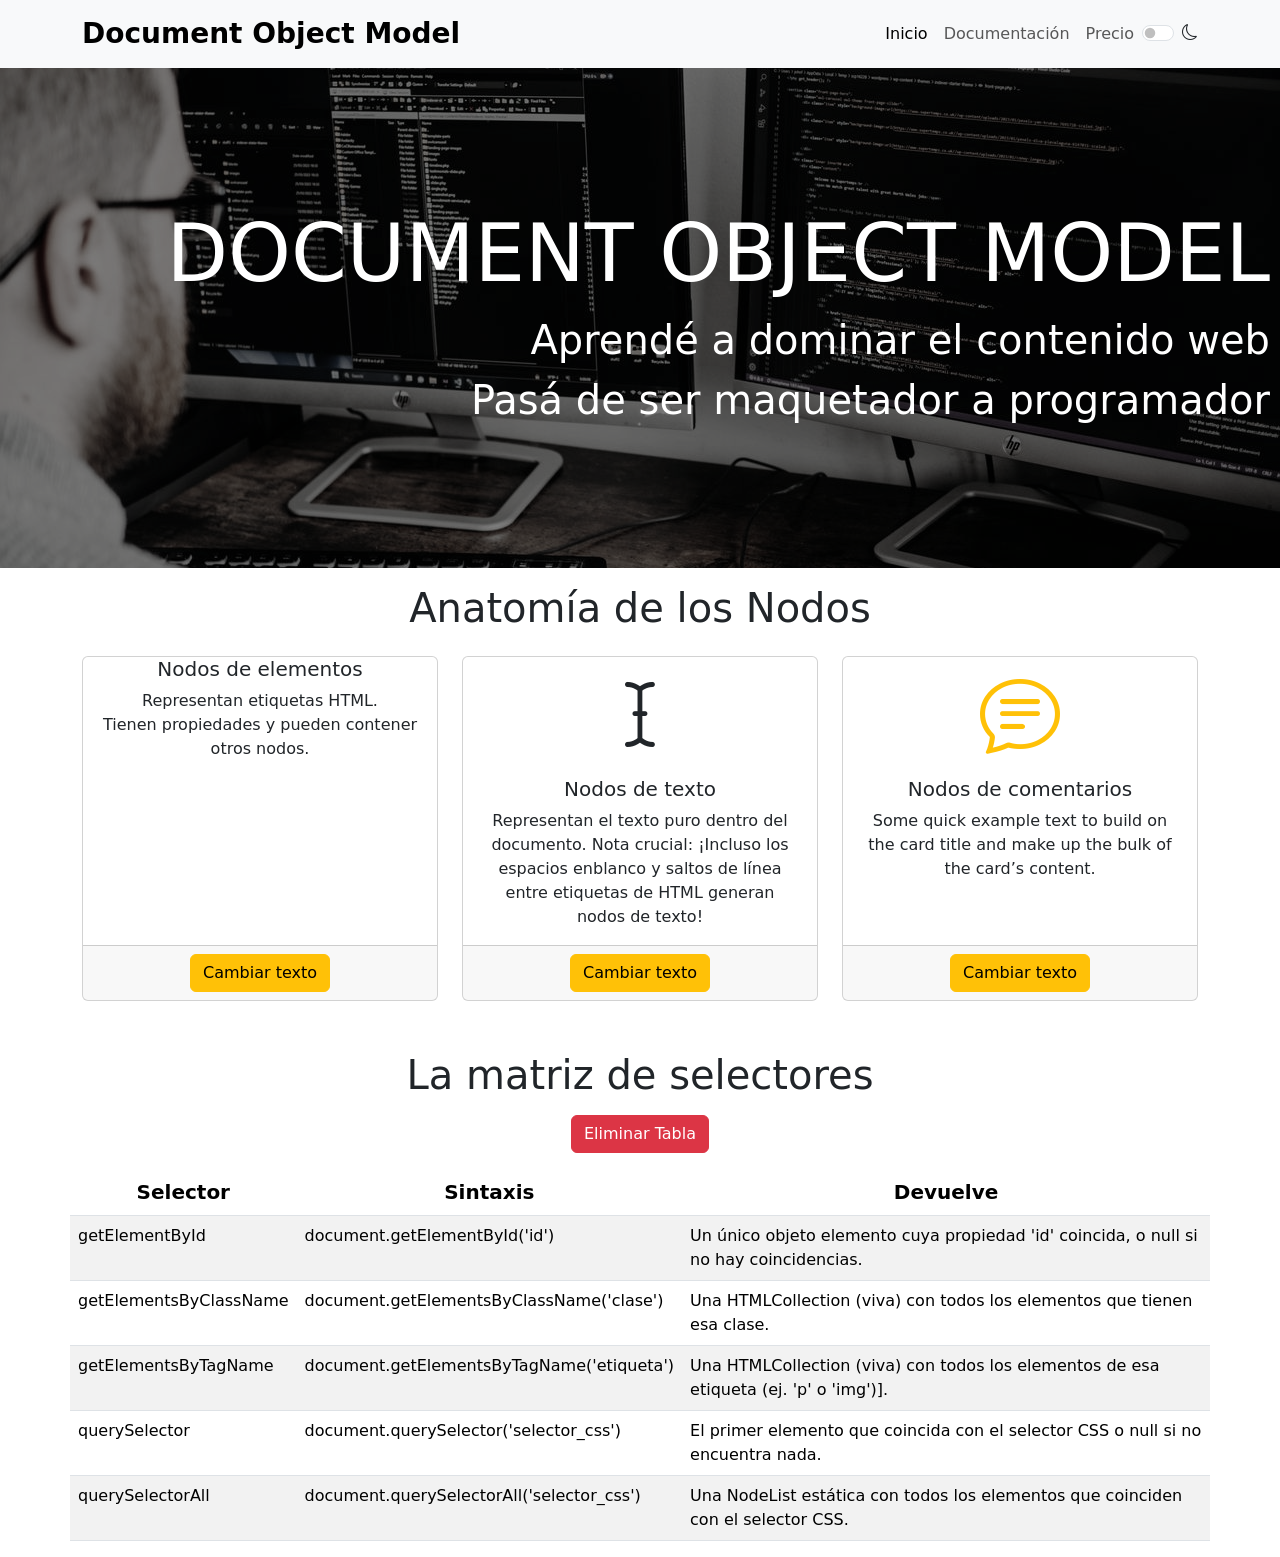
<file: js/DOM/index.html>
<!doctype html>
<html lang="es">
  <head>
    <meta charset="utf-8" />
    <meta name="viewport" content="width=device-width, initial-scale=1" />
    <title>DOM</title>
    <link
      href="https://cdn.jsdelivr.net/npm/bootstrap@5.3.8/dist/css/bootstrap.min.css"
      rel="stylesheet"
      integrity="sha384-sRIl4kxILFvY47J16cr9ZwB07vP4J8+LH7qKQnuqkuIAvNWLzeN8tE5YBujZqJLB"
      crossorigin="anonymous"
    />
    <link rel="stylesheet" href="./css/styles.css" />
    <link
      rel="stylesheet"
      href="https://cdn.jsdelivr.net/npm/bootstrap-icons@1.13.1/font/bootstrap-icons.min.css"
    />
  </head>
  <body>
    <header>
      <nav class="navbar navbar-expand-lg bg-body-tertiary">
        <div class="container">
          <a class="navbar-brand" href="#">Navbar</a>
          <button
            class="navbar-toggler"
            type="button"
            data-bs-toggle="collapse"
            data-bs-target="#navbarNav"
            aria-controls="navbarNav"
            aria-expanded="false"
            aria-label="Toggle navigation"
          >
            <span class="navbar-toggler-icon"></span>
          </button>
          <div class="collapse navbar-collapse" id="navbarNav">
            <ul class="navbar-nav ms-auto d-flex align-items-center">
              <li class="nav-item">
                <a class="nav-link active" aria-current="page" href="#"></a>
              </li>
              <li class="nav-item">
                <a class="nav-link" href="#"></a>
              </li>
              <li class="nav-item">
                <a class="nav-link" href="#"></a>
              </li>
              <li class="nav-item">
                <div class="form-check form-switch">
                  <input
                    class="form-check-input"
                    type="checkbox"
                    role="switch"
                    id="switchCheckChecked"
                  />
                  <label class="form-check-label" for="switchCheckChecked"
                    ><i class="bi bi-moon"></i
                  ></label>
                </div>
              </li>
            </ul>
          </div>
        </div>
      </nav>
    </header>
    <main>
      <section class="position-relative">
        <picture>
          <img
            src="./assets/imagen.jpg"
            alt="persona con dos monitores programando"
          />
        </picture>
        <div class="overlay">
          <h1>DOCUMENT OBJECT MODEL</h1>
          <p>Aprendé a dominar el contenido web</p>
          <p>Pasá de ser maquetador a programador</p>
        </div>
      </section>
      <section class="container" id="anatomia">
        <div class="row">
          <div class="col text-center my-3">
            <h3 class="fs-1">Anatomía de los Nodos</h3>
          </div>
        </div>
        <div class="row row-cols-1 row-cols-md-3 g-4">
          <div class="col">
            <div class="card h-100">
              <div class="d-flex justify-content-center">
                <i class="bi bi-javascript text-warning"></i>
              </div>
              <div class="card-body">
                <h5 class="card-title">Nodos de elementos</h5>
                <p class="card-text" id="card-text-1">
                  Some quick example text to build on the card title and make up
                  the bulk of the card’s content.
                </p>
              </div>
              <div class="card-footer text-center">
                <button
                  class="btn btn-warning"
                  onclick="cambiarTexto(textoCard1)"
                >
                  Cambiar texto
                </button>
              </div>
            </div>
          </div>

          <div class="col">
            <div class="card h-100">
              <div class="d-flex justify-content-center">
                <i class="bi bi-cursor-text"></i>
              </div>
              <div class="card-body">
                <h5 class="card-title">Nodos de texto</h5>
                <p class="card-text" id="card-text-2">
                  Some quick example text to build on the card title and make up
                  the bulk of the card’s content.
                </p>
              </div>
              <div class="card-footer text-center">
                <button
                  class="btn btn-warning"
                  onclick="cambiarTexto(textoCard2)"
                >
                  Cambiar texto
                </button>
              </div>
            </div>
          </div>

          <div class="col">
            <div class="card h-100">
              <div class="d-flex justify-content-center">
                <i class="bi bi-chat-text text-warning"></i>
              </div>
              <div class="card-body">
                <h5 class="card-title">Nodos de comentarios</h5>
                <p class="card-text" id="card-text-3">
                  Some quick example text to build on the card title and make up
                  the bulk of the card’s content.
                </p>
              </div>
              <div class="card-footer text-center">
                <button
                  class="btn btn-warning"
                  onclick="cambiarTexto(textoCard3)"
                >
                  Cambiar texto
                </button>
              </div>
            </div>
          </div>
        </div>
      </section>
      <section class="container">
        <div class="row text-center">
          <div class="col">
            <h3 class="fs-1">La matriz de selectores</h3>
            <div class="my-3">
              <button id="dangerBtn" class="btn btn-danger">
                Eliminar Tabla
              </button>
            </div>
          </div>
        </div>
        <div class="row">
          <table class="table table-striped">
            <thead>
              <tr class="text-center fs-5">
                <th>Selector</th>
                <th>Sintaxis</th>
                <th>Devuelve</th>
              </tr>
            </thead>
            <tbody id="body-table">
              <!-- construir el cuerpo -->
            </tbody>
          </table>
        </div>
      </section>
    </main>
    <footer></footer>

    <script
      src="https://cdn.jsdelivr.net/npm/bootstrap@5.3.8/dist/js/bootstrap.bundle.min.js"
      integrity="sha384-FKyoEForCGlyvwx9Hj09JcYn3nv7wiPVlz7YYwJrWVcXK/BmnVDxM+D2scQbITxI"
      crossorigin="anonymous"
    ></script>
    <script src="app.js"></script>
  </body>
</html>
</file>
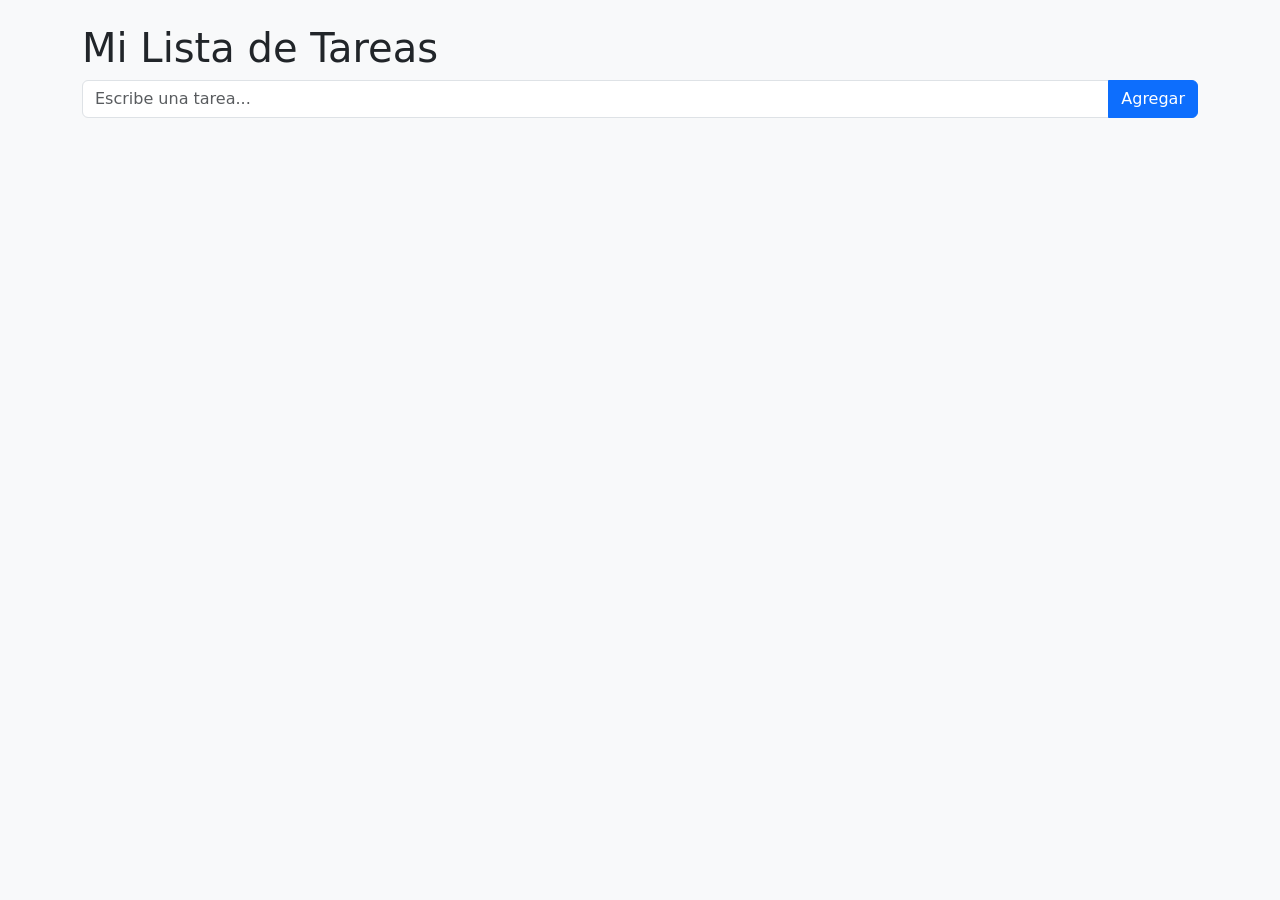
<file: tasks/dom/index.html>
<!doctype html>
<html lang="es">
  <head>
    <link
      href="https://cdn.jsdelivr.net/npm/bootstrap@5.3.0/dist/css/bootstrap.min.css"
      rel="stylesheet"
    />
    <title>Gestor de Tareas</title>
  </head>
  <body class="bg-light p-4">
    <div class="container">
      <h1>Mi Lista de Tareas</h1>
      <div class="input-group mb-3">
        <input
          type="text"
          id="inputTarea"
          class="form-control"
          placeholder="Escribe una tarea..."
        />
        <button id="btnAgregar" class="btn btn-primary">Agregar</button>
      </div>
      <ul id="listaTareas" class="list-group"></ul>
    </div>
    <script src="app.js"></script>
  </body>
</html>
</file>
<file: js/DOM/css/styles.css>
picture {
  width: 100vw;

  img {
    width: 100%;
    height: 500px;
    object-fit: cover;
    filter: grayscale(0.8);
  }
}

.overlay {
  padding: 10px;
  background-color: rgba(0, 0, 0, 0.413);
  position: absolute;
  inset: 0;
  color: white;
  display: flex;
  justify-content: center;
  align-items: end;
  flex-direction: column;
  h1 {
    font-size: 80px;
  }
  p {
    font-size: 40px;
    margin: 0;
  }
}

#anatomia {
  margin-bottom: 50px;
  .card-body {
    padding-top: 0;
    text-align: center;
  }
  i {
    font-size: 80px;
  }
}

.dark-mode {
  background-color: #121212;

  .card {
    background-color: #1e1e1e;
    color: #dedede !important;
  }
  .navbar {
    background-color: #1e1e1e !important;
  }
  .navbar-brand,
  .nav-link,
  .container {
    color: #dedede !important;
  }
}
</file>
